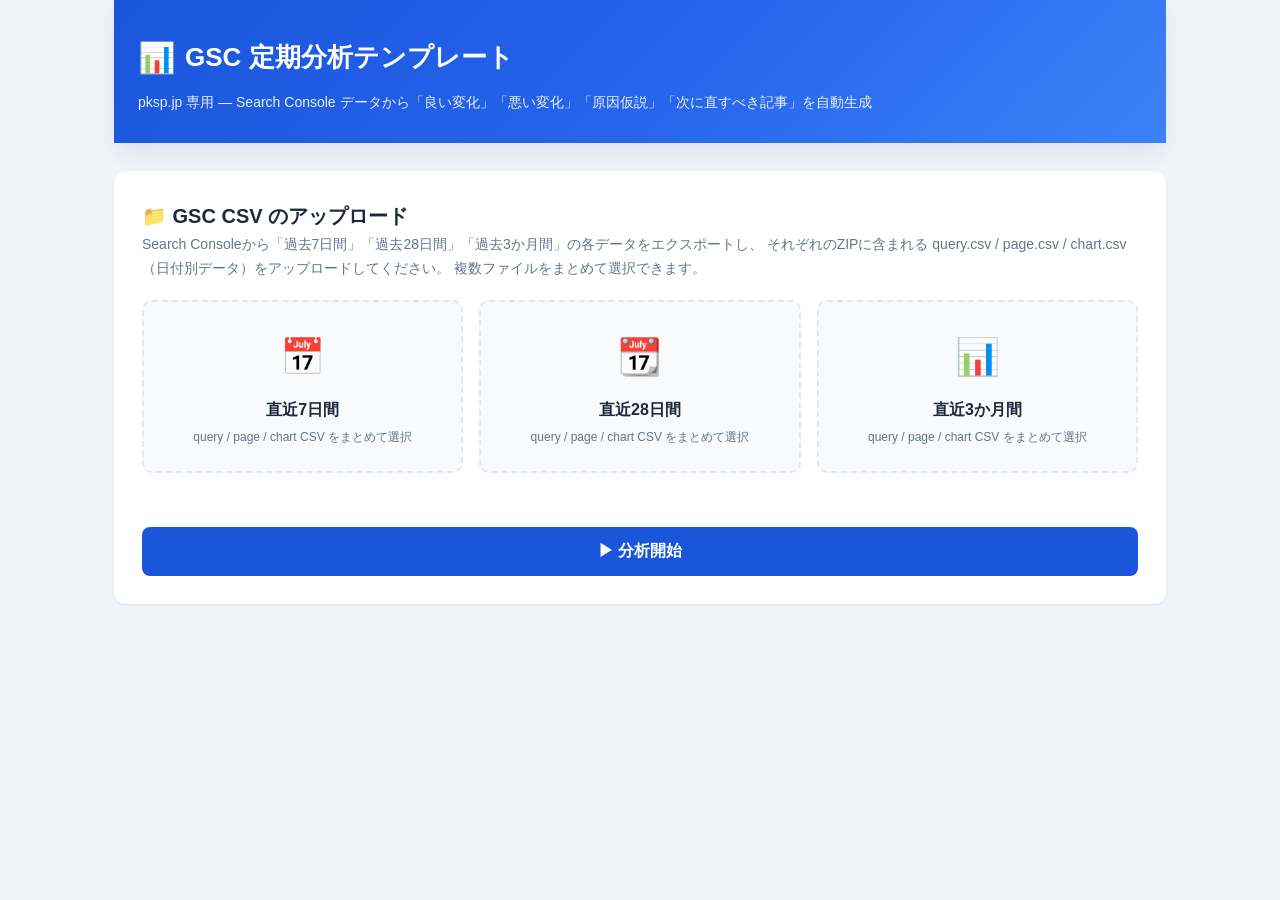
<file: templates/gsc.html>
<!DOCTYPE html>
<html lang="ja">
<head>
    <meta charset="UTF-8">
    <meta name="viewport" content="width=device-width, initial-scale=1.0">
    <title>pksp.jp GSC 定期分析テンプレート</title>
    <link rel="stylesheet" href="/static/css/gsc.css">
</head>
<body>
    <div id="app">
        <header class="header">
            <div class="header-inner">
                <h1 class="logo">
                    <span class="logo-icon">📊</span>
                    GSC 定期分析テンプレート
                </h1>
                <p class="subtitle">pksp.jp 専用 — Search Console データから「良い変化」「悪い変化」「原因仮説」「次に直すべき記事」を自動生成</p>
            </div>
        </header>

        <!-- 入力フォーム -->
        <section id="inputSection">
            <div class="card">
                <h2 class="card-title">📁 GSC CSV のアップロード</h2>
                <p class="card-desc">
                    Search Consoleから「過去7日間」「過去28日間」「過去3か月間」の各データをエクスポートし、
                    それぞれのZIPに含まれる query.csv / page.csv / chart.csv（日付別データ）をアップロードしてください。
                    複数ファイルをまとめて選択できます。
                </p>

                <div class="upload-row">
                    <div class="upload-block">
                        <label class="upload-label">
                            <div class="upload-icon">📅</div>
                            <div class="upload-title">直近7日間</div>
                            <div class="upload-hint">query / page / chart CSV をまとめて選択</div>
                            <input type="file" id="period_7d_files" multiple accept=".csv" onchange="updateFileList(this, 'list_7d')">
                        </label>
                        <div class="file-list" id="list_7d"></div>
                    </div>

                    <div class="upload-block">
                        <label class="upload-label">
                            <div class="upload-icon">📆</div>
                            <div class="upload-title">直近28日間</div>
                            <div class="upload-hint">query / page / chart CSV をまとめて選択</div>
                            <input type="file" id="period_28d_files" multiple accept=".csv" onchange="updateFileList(this, 'list_28d')">
                        </label>
                        <div class="file-list" id="list_28d"></div>
                    </div>

                    <div class="upload-block">
                        <label class="upload-label">
                            <div class="upload-icon">📊</div>
                            <div class="upload-title">直近3か月間</div>
                            <div class="upload-hint">query / page / chart CSV をまとめて選択</div>
                            <input type="file" id="period_3m_files" multiple accept=".csv" onchange="updateFileList(this, 'list_3m')">
                        </label>
                        <div class="file-list" id="list_3m"></div>
                    </div>
                </div>

                <button class="btn-primary" id="analyzeBtn" onclick="startAnalysis()">
                    ▶ 分析開始
                </button>
            </div>
        </section>

        <!-- ローディング -->
        <section id="loadingSection" style="display:none;">
            <div class="card loading-card">
                <div class="spinner"></div>
                <h3>分析中...</h3>
                <div class="loading-steps" id="loadingSteps">
                    <div class="step">① CSV読み込み中...</div>
                    <div class="step">② 期間差分検出中...</div>
                    <div class="step">③ 原因仮説生成中...</div>
                    <div class="step">④ リライト推奨記事選定中...</div>
                    <div class="step">⑤ レポート組み立て中...</div>
                </div>
            </div>
        </section>

        <!-- 結果表示 -->
        <section id="resultSection" style="display:none;">

            <!-- サマリ -->
            <div class="card report-card">
                <div class="card-header">
                    <h2 class="card-title">📈 期間サマリ</h2>
                    <div class="actions">
                        <button class="btn-secondary btn-sm" onclick="copyMarkdown()">📋 Markdownコピー</button>
                        <button class="btn-secondary btn-sm" onclick="downloadReport('md')">💾 .md DL</button>
                        <button class="btn-secondary btn-sm" onclick="downloadReport('json')">💾 .json DL</button>
                    </div>
                </div>
                <div id="summaryTable"></div>
            </div>

            <!-- 良い変化 -->
            <div class="card section-good">
                <h2 class="card-title">✅ 良い変化</h2>
                <div id="goodChangesList"></div>
            </div>

            <!-- 悪い変化 -->
            <div class="card section-bad">
                <h2 class="card-title">⚠️ 悪い変化</h2>
                <div id="badChangesList"></div>
            </div>

            <!-- 原因仮説 -->
            <div class="card section-hypothesis">
                <h2 class="card-title">🔍 原因仮説</h2>
                <div id="hypothesesList"></div>
            </div>

            <!-- 次に直すべき記事 -->
            <div class="card section-recommendations">
                <h2 class="card-title">🎯 次に直すべき記事（リライト推奨）</h2>
                <div id="recommendationsList"></div>
            </div>

            <!-- Markdownレポート（テキストプレビュー） -->
            <div class="card">
                <div class="card-header">
                    <h2 class="card-title">📄 Markdown レポート（プレビュー）</h2>
                    <button class="btn-secondary btn-sm" onclick="toggleMarkdown()">表示切替</button>
                </div>
                <pre class="markdown-preview" id="markdownPreview" style="display:none;"></pre>
            </div>

            <div class="action-buttons">
                <button class="btn-secondary" onclick="resetForm()">↻ 新しい分析</button>
            </div>
        </section>

        <!-- エラー -->
        <section id="errorSection" style="display:none;">
            <div class="card error-card">
                <h3>❌ エラー</h3>
                <p id="errorMessage"></p>
                <button class="btn-secondary" onclick="resetForm()">戻る</button>
            </div>
        </section>
    </div>

    <script src="/static/js/gsc.js"></script>
</body>
</html>
</file>
<file: static/css/gsc.css>
/* ════════════════════════════════════════════════
   GSC 定期分析テンプレート — スタイル
   ════════════════════════════════════════════════ */

:root {
    --primary: #1a56db;
    --primary-dark: #1e40af;
    --primary-light: #dbeafe;
    --good: #16a34a;
    --good-light: #dcfce7;
    --bad: #dc2626;
    --bad-light: #fee2e2;
    --warning: #f59e0b;
    --warning-light: #fef3c7;
    --hypothesis: #7c3aed;
    --hypothesis-light: #ede9fe;
    --bg: #f1f5f9;
    --card-bg: #ffffff;
    --text: #1e293b;
    --text-light: #64748b;
    --border: #e2e8f0;
    --radius: 12px;
    --shadow: 0 1px 3px rgba(0,0,0,0.08);
    --shadow-lg: 0 10px 25px rgba(0,0,0,0.08);
}

* { margin: 0; padding: 0; box-sizing: border-box; }

body {
    font-family: 'Hiragino Sans', 'Yu Gothic', 'Meiryo', sans-serif;
    background: var(--bg);
    color: var(--text);
    line-height: 1.7;
    min-height: 100vh;
}

.header {
    background: linear-gradient(135deg, #1a56db 0%, #2563eb 50%, #3b82f6 100%);
    color: white;
    padding: 32px 0 28px;
    box-shadow: var(--shadow-lg);
}

.header-inner {
    max-width: 1100px;
    margin: 0 auto;
    padding: 0 24px;
}

.logo {
    font-size: 26px;
    font-weight: 800;
    display: flex;
    align-items: center;
    gap: 10px;
}

.logo-icon { font-size: 30px; }

.subtitle {
    margin-top: 8px;
    font-size: 14px;
    opacity: 0.9;
}

#app {
    max-width: 1100px;
    margin: 0 auto;
    padding: 0 24px 60px;
}

section { margin-top: 28px; }

.card {
    background: var(--card-bg);
    border-radius: var(--radius);
    box-shadow: var(--shadow);
    padding: 28px;
    margin-bottom: 24px;
}

.card-header {
    display: flex;
    justify-content: space-between;
    align-items: flex-start;
    margin-bottom: 20px;
    flex-wrap: wrap;
    gap: 12px;
}

.card-title {
    font-size: 20px;
    font-weight: 700;
}

.card-desc {
    color: var(--text-light);
    font-size: 14px;
    margin-bottom: 20px;
}

.actions { display: flex; gap: 8px; flex-wrap: wrap; }

/* ── アップロード ── */
.upload-row {
    display: grid;
    grid-template-columns: repeat(3, 1fr);
    gap: 16px;
    margin-bottom: 24px;
}

.upload-block {
    display: flex;
    flex-direction: column;
}

.upload-label {
    display: block;
    background: #f8fafc;
    border: 2px dashed var(--border);
    border-radius: 10px;
    padding: 24px 16px;
    text-align: center;
    cursor: pointer;
    transition: all 0.2s;
}

.upload-label:hover {
    border-color: var(--primary);
    background: var(--primary-light);
}

.upload-icon { font-size: 36px; }
.upload-title { font-weight: 700; margin: 8px 0 4px; }
.upload-hint { font-size: 12px; color: var(--text-light); }

.upload-label input[type="file"] { display: none; }

.file-list {
    margin-top: 10px;
    font-size: 12px;
    color: var(--text-light);
    min-height: 20px;
}

.file-list .file-chip {
    display: inline-block;
    background: var(--primary-light);
    color: var(--primary-dark);
    padding: 3px 10px;
    border-radius: 12px;
    margin: 2px;
    font-weight: 600;
}

/* ── ボタン ── */
.btn-primary {
    background: var(--primary);
    color: white;
    border: none;
    padding: 14px 32px;
    font-size: 16px;
    font-weight: 700;
    border-radius: 8px;
    cursor: pointer;
    width: 100%;
    transition: all 0.2s;
}

.btn-primary:hover { background: var(--primary-dark); }
.btn-primary:disabled { opacity: 0.5; cursor: not-allowed; }

.btn-secondary {
    background: white;
    color: var(--text);
    border: 2px solid var(--border);
    padding: 10px 20px;
    font-size: 14px;
    font-weight: 600;
    border-radius: 8px;
    cursor: pointer;
    transition: all 0.2s;
}

.btn-secondary:hover { border-color: var(--primary); color: var(--primary); }

.btn-sm { padding: 6px 14px; font-size: 13px; }

/* ── ローディング ── */
.loading-card { text-align: center; padding: 40px; }

.spinner {
    width: 50px;
    height: 50px;
    border: 5px solid var(--border);
    border-top-color: var(--primary);
    border-radius: 50%;
    margin: 0 auto 20px;
    animation: spin 0.8s linear infinite;
}

@keyframes spin { to { transform: rotate(360deg); } }

.loading-steps {
    text-align: left;
    max-width: 400px;
    margin: 20px auto 0;
}

.step {
    padding: 6px 12px;
    color: var(--text-light);
    font-size: 14px;
    transition: all 0.3s;
}

.step.active { color: var(--primary); font-weight: 700; }
.step.done { color: var(--good); }
.step.done::before { content: "✓ "; }

/* ── サマリテーブル ── */
.summary-table {
    width: 100%;
    border-collapse: collapse;
    font-size: 14px;
}

.summary-table th, .summary-table td {
    padding: 10px 12px;
    text-align: right;
    border-bottom: 1px solid var(--border);
}

.summary-table th {
    background: #f8fafc;
    font-weight: 700;
    text-align: left;
}

.summary-table td:first-child, .summary-table th:first-child {
    text-align: left;
    font-weight: 600;
}

.summary-table .diff-up { color: var(--good); font-weight: 700; }
.summary-table .diff-down { color: var(--bad); font-weight: 700; }

/* ── 変化リスト ── */
.section-good { border-left: 5px solid var(--good); }
.section-bad { border-left: 5px solid var(--bad); }
.section-hypothesis { border-left: 5px solid var(--hypothesis); }
.section-recommendations { border-left: 5px solid var(--warning); }

.change-item {
    padding: 14px 16px;
    border-radius: 8px;
    margin-bottom: 10px;
}

.change-item.good { background: var(--good-light); border: 1px solid #86efac; }
.change-item.bad-high { background: var(--bad-light); border: 1px solid #fca5a5; }
.change-item.bad-mid { background: var(--warning-light); border: 1px solid #fcd34d; }
.change-item.bad-low { background: #fff7ed; border: 1px solid #fed7aa; }

.change-item .change-title {
    font-weight: 700;
    margin-bottom: 4px;
}

.change-item .change-category {
    display: inline-block;
    font-size: 11px;
    background: rgba(0,0,0,0.08);
    padding: 2px 8px;
    border-radius: 10px;
    margin-right: 6px;
    font-weight: 600;
}

.change-item .change-detail {
    font-size: 13px;
    color: var(--text-light);
    margin-top: 4px;
}

/* ── 仮説 ── */
.hypothesis-item {
    background: var(--hypothesis-light);
    border: 1px solid #c4b5fd;
    border-radius: 8px;
    padding: 16px;
    margin-bottom: 12px;
}

.hypothesis-title {
    font-weight: 700;
    color: var(--hypothesis);
    font-size: 15px;
    margin-bottom: 8px;
}

.hypothesis-badges {
    display: flex;
    gap: 6px;
    margin-bottom: 10px;
}

.badge {
    font-size: 11px;
    padding: 3px 10px;
    border-radius: 12px;
    font-weight: 700;
}

.badge-conf-high { background: #dcfce7; color: var(--good); }
.badge-conf-mid { background: #fef3c7; color: #d97706; }
.badge-conf-low { background: #f1f5f9; color: var(--text-light); }
.badge-sev-high { background: #fee2e2; color: var(--bad); }
.badge-sev-mid { background: #fef3c7; color: #d97706; }
.badge-sev-low { background: #dbeafe; color: var(--primary); }

.hypothesis-section {
    margin-top: 8px;
    font-size: 13px;
}

.hypothesis-section strong {
    display: block;
    color: var(--text);
    margin-bottom: 4px;
}

.hypothesis-evidence {
    margin: 4px 0 8px 16px;
    color: var(--text-light);
}

.hypothesis-evidence li { margin-bottom: 2px; }

.hypothesis-action {
    background: white;
    padding: 8px 12px;
    border-radius: 6px;
    border-left: 3px solid var(--hypothesis);
    margin-top: 8px;
}

/* ── リライト推奨 ── */
.rec-item {
    background: #fffbeb;
    border: 1px solid #fde68a;
    border-radius: 10px;
    padding: 18px;
    margin-bottom: 14px;
}

.rec-header {
    display: flex;
    align-items: center;
    gap: 12px;
    margin-bottom: 12px;
}

.rec-rank {
    flex-shrink: 0;
    width: 36px;
    height: 36px;
    background: var(--warning);
    color: white;
    border-radius: 50%;
    display: flex;
    align-items: center;
    justify-content: center;
    font-weight: 700;
    font-size: 16px;
}

.rec-url {
    font-weight: 700;
    font-size: 14px;
    word-break: break-all;
    color: var(--primary);
}

.rec-url a { color: inherit; text-decoration: none; }
.rec-url a:hover { text-decoration: underline; }

.rec-category {
    display: inline-block;
    font-size: 12px;
    padding: 3px 10px;
    border-radius: 10px;
    background: rgba(0,0,0,0.08);
    font-weight: 600;
    margin-top: 4px;
}

.rec-stats {
    display: flex;
    gap: 16px;
    flex-wrap: wrap;
    background: white;
    padding: 10px 14px;
    border-radius: 6px;
    margin-bottom: 12px;
    font-size: 13px;
}

.rec-stat .stat-label {
    color: var(--text-light);
    font-size: 11px;
    display: block;
}

.rec-stat .stat-value {
    font-weight: 700;
    font-size: 15px;
}

.rec-section {
    margin-top: 10px;
    font-size: 13px;
}

.rec-section strong {
    display: block;
    margin-bottom: 4px;
    color: var(--text);
}

.rec-section ul {
    margin: 4px 0 0 18px;
    color: var(--text-light);
}

.rec-section li { margin-bottom: 2px; }

.rec-impact {
    background: var(--good-light);
    border-left: 3px solid var(--good);
    padding: 8px 12px;
    border-radius: 4px;
    margin-top: 10px;
    font-size: 13px;
}

.rec-next {
    background: var(--primary-light);
    color: var(--primary-dark);
    padding: 8px 12px;
    border-radius: 4px;
    margin-top: 8px;
    font-size: 13px;
    font-weight: 600;
}

/* ── Markdown プレビュー ── */
.markdown-preview {
    background: #1e293b;
    color: #e2e8f0;
    padding: 20px;
    border-radius: 8px;
    font-family: 'Menlo', 'Consolas', monospace;
    font-size: 12px;
    line-height: 1.7;
    white-space: pre-wrap;
    max-height: 600px;
    overflow-y: auto;
}

.action-buttons {
    display: flex;
    gap: 12px;
    justify-content: center;
    margin-top: 24px;
}

.error-card {
    background: var(--bad-light);
    padding: 32px;
    text-align: center;
    border-radius: var(--radius);
}

.error-card h3 { color: var(--bad); margin-bottom: 12px; }

@media (max-width: 768px) {
    .upload-row { grid-template-columns: 1fr; }
    .card { padding: 20px; }
}
</file>
